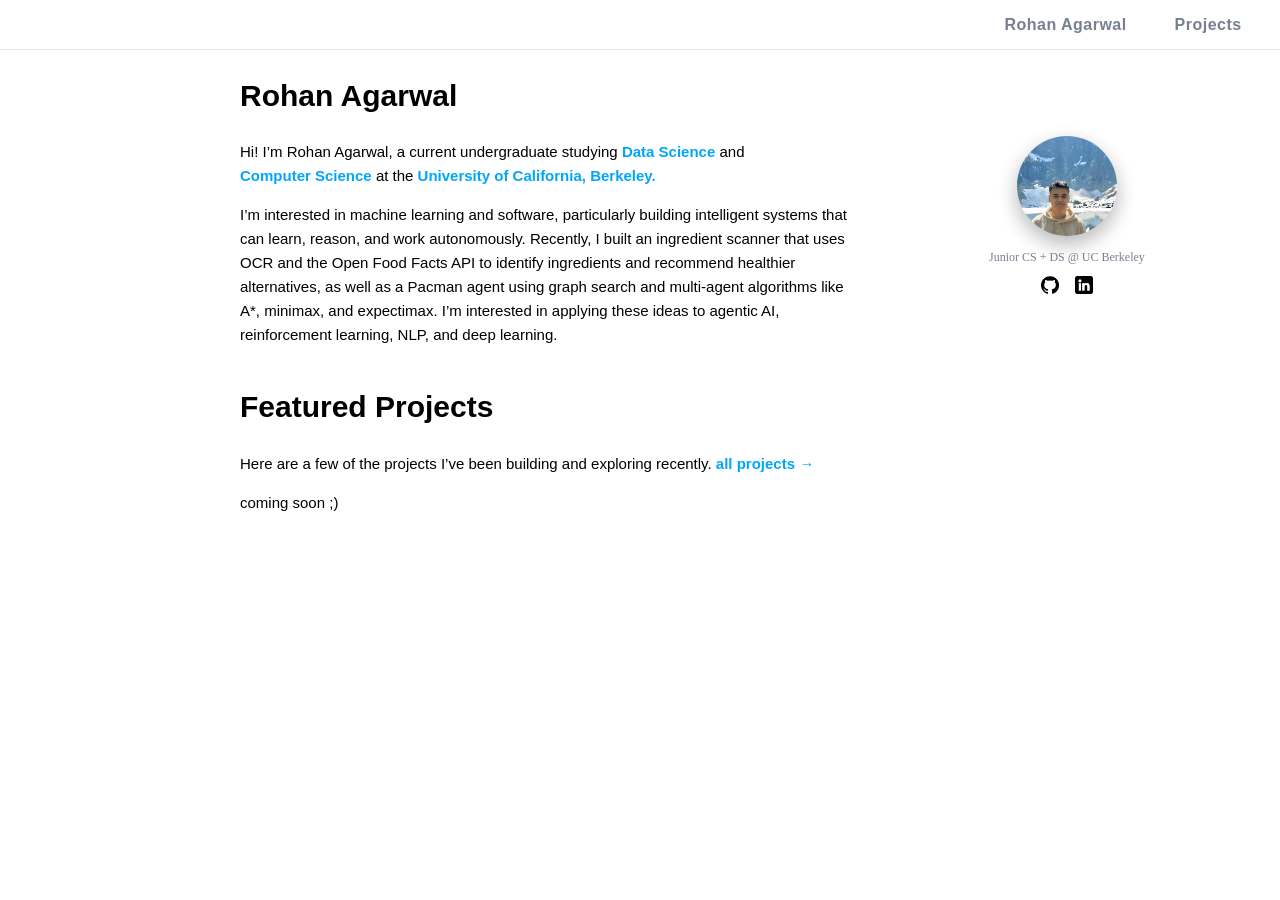
<file: index.html>
<!doctype html>
<html lang="en">
  <head>
    <meta charset="UTF-8" />
    <meta name="viewport" content="width=device-width, initial-scale=1.0" />
    <title>Rohan Agarwal</title>
    <link rel="stylesheet" href="style.css" />
    <link rel="icon" type="image/x-icon" href = "pexels-tanita-lupa-2162270212-38450033.jpg">
    <link rel="preconnect" href="https://fonts.googleapis.com" />
    <link rel="preconnect" href="https://fonts.gstatic.com" crossorigin />
    <link
      href="https://fonts.googleapis.com/css2?family=Roboto:ital,wght@0,100..900;1,100..900&display=swap"
      rel="stylesheet"
      
    />
  </head>
  <body>
    <div class="container">
      <div class="heading">
        <div class="home-page">
          <a href="index.html"><span>Rohan Agarwal</span></a>
        </div>
        <div class="project">
          <a href="project.html"><span>Projects</span></a>
        </div>
      </div>
      <div class="about-me">
        <div class="me">
          <img src="IMG_0329.jpg" alt="me!" class="me" />
        </div>
        <p>Junior CS + DS @ UC Berkeley</p>
        <div class="icon">
          <a href="https://github.com/Rohanag05">
            <img src="github-logo.png" />
          </a>
          <a href="https://www.linkedin.com/in/rohan-aga"
            ><img src="linkedin.png"
          /></a>
        </div>
      </div>
      <div class="bio">
        <h1>Rohan Agarwal</h1>
        <p>
          Hi! I’m Rohan Agarwal, a current undergraduate studying
          <a href="https://cdss.berkeley.edu/dsus/academics/data-science-major"
            ><span>Data Science</span></a
          >
          and
          <a href="https://eecs.berkeley.edu/academics/undergraduate/cs-ba/"
            ><span>Computer Science</span></a
          >
          at the
          <a href="https://www.berkeley.edu/"
            ><span>University of California, Berkeley.</span></a
          >
        </p>
        <p>I’m interested in machine learning and software, particularly building intelligent systems that can learn, reason, and work autonomously. Recently, I built an ingredient scanner that uses OCR and the Open Food Facts API to identify ingredients and recommend healthier alternatives, as well as a Pacman agent using graph search and multi-agent algorithms like A*, minimax, and expectimax. I’m interested in applying these ideas to agentic AI, reinforcement learning, NLP, and deep learning.</p>
      </div>
      <div class="feature">
        <h1>Featured Projects</h1>
        <p>
          Here are a few of the projects I’ve been building and exploring
          recently.
          <a href="project.html"><span>all projects →</span></a>
          <p>coming soon ;)</p>
        </p>
      </div>
    </div>
    <style href="style.js"></style>
  </body>
</html>
</file>
<file: style.css>
body {
  margin: 0;
  background-color: f4f1de;
  font-family: "Inter", sans-serif;
  font-size: 15px;
  line-height: 1.6;
}
.container {
  display: grid;
  grid-template-columns: 1fr 0.5fr ;
  grid-template-rows: 50px  1fr ;
  gap: 0.1rem
  
}

.heading {
 
  
  display: flex;
  align-items: center;
  gap: 3rem;
  justify-content: flex-end;

  grid-row: 1;
  grid-column: 1 / -1;

  padding: 1.25rem 3%;
  background: #ffffff;
  border-bottom: 1px solid #e5e7eb;

  color: #334155;
  font-size: 1rem;
  font-weight: 600;
  letter-spacing: 0.03em;
}

.heading span {
  display: inline-block;
  transition: transform 0.2s ease, color 0.2s ease;
  cursor: pointer;
}

.heading span:hover {
  color: #00a6fb;
  transform: translateY(-2px) scale(1.05);
}

.home-page a, .project a{
  color: #76808e;
  text-decoration: none;


}


.bio, .feature {
  margin-left: 5.5rem;
}

.bio {

  grid-row: 2;
  grid-column:1;


}

.feature {
  
  grid-row: 3;
  grid-column:1;


}

p span {
  color: #00a6fb;
  font-weight: 600;
  display: inline-block;
  animation: bounce 1.4s ease-in-out infinite;
  font-weight: bold;
}

@keyframes bounce {
  0%, 50%, 100% {
    transform: translateY(0);
  }
  25% {
    transform: translateY(1px);
  }
  75% {
    transform: translateY(-1px);

  }
 

  }
.about-me {
  padding-top: 0.25rem;
  
  grid-row: 2 / -1;
  grid-column:2;

  display: flex;
  flex-direction: column;

  margin-top: 1rem;
  align-items: center;
  justify-content: center;
  font-size: 12px;
  font-family: "Inter";
  color: #76808e;
}

.icon {
  display: flex;
  flex-direction: row;
  gap: 1rem;
  align-items: center;
  justify-content: center;
  
}

.icon img {
  width: 18px;
  height: 18px;
  object-fit: contain;
}

.me {
  width: 150px;
  height: 150px;
  border-radius: 50%;
  object-fit: cover;
  box-shadow: 0 8px 20px rgba(0, 0, 0, 0.15);
  margin: 0 auto;

}


@media (min-width: 1200px) {
  .bio, .feature {
    margin-left: 15rem;
  }
  .me {
    width: 100px;
    height: 100px;
  }
  .icon {
    width: 18px;
    height: 18px;

  }
 
}


@media (max-width: 550px) {
  .about-me {
    grid-row: 2;
    grid-column: 1/-1;

  }
  .bio {
    grid-row: 3;
    grid-column: 1/-1;
  }
  .feature {
    grid-row: 4;
    grid-column: 1/-1;
  }
  .me {
    width: 100px;
    height: 100px;
  }
  .icon {
    width: 18px;
    height: 18px;

  }
  .bio, .feature {
    margin-left: 1.75rem;
    margin-right:1.75rem;
  }
}
</file>
